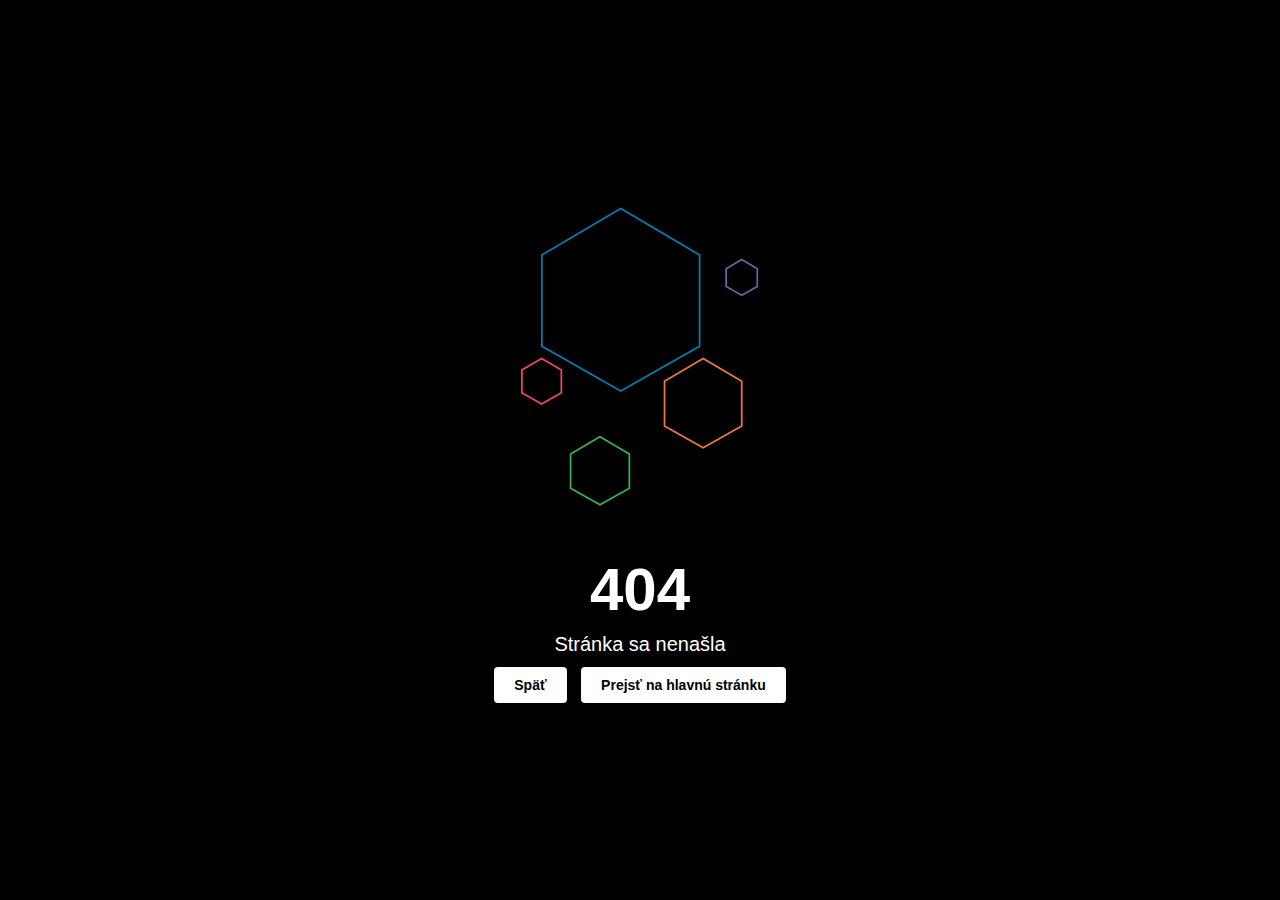
<file: index-error.html>
<!doctype html>
<html>
<head>
<meta charset="utf-8">
<title>Untitled Document</title>
	<link rel="stylesheet" href="style-error.css">
</head>

<body>
	
	<div class="container">
  <svg viewBox="0 0 837 1045" xmlns="http://www.w3.org/2000/svg">
    <g id="Page-1" stroke="none" stroke-width="1" fill="none" fill-rule="evenodd">
      <path d="M353,9 L626.664028,170 L626.664028,487 L353,642 L79.3359724,487 L79.3359724,170 L353,9 Z" id="Polygon-1" stroke="#007FB2" stroke-width="6"></path>
      <path d="M78.5,529 L147,569.186414 L147,648.311216 L78.5,687 L10,648.311216 L10,569.186414 L78.5,529 Z" id="Polygon-2" stroke="#EF4A5B" stroke-width="6"></path>
      <path d="M773,186 L827,217.538705 L827,279.636651 L773,310 L719,279.636651 L719,217.538705 L773,186 Z" id="Polygon-3" stroke="#795D9C" stroke-width="6"></path>
      <path d="M639,529 L773,607.846761 L773,763.091627 L639,839 L505,763.091627 L505,607.846761 L639,529 Z" id="Polygon-4" stroke="#F2773F" stroke-width="6"></path>
      <path d="M281,801 L383,861.025276 L383,979.21169 L281,1037 L179,979.21169 L179,861.025276 L281,801 Z" id="Polygon-5" stroke="#36B455" stroke-width="6"></path>
    </g>
  </svg>

  <div class="message-box">
    <h1>404</h1>
    <p>Stránka sa nenašla</p>
    <div class="buttons-con">
      <div class="action-link-wrap">
        <a href="index.html" class="link-button link-back-button">Späť</a>
        <a href="index.html" class="link-button">Prejsť na hlavnú stránku</a>
      </div>
    </div>
  </div>
</div>
</body>
</html>
</file>
<file: style-error.css>
@charset "utf-8";
/* CSS Document */

body {
  background-color: #000000;
  margin: 0;
  padding: 0;
  height: 100vh;
  width: 100%;
  overflow: hidden;
  display: flex;
  justify-content: center;
  align-items: center;
  font-family: Roboto, sans-serif;
}

.container {
  display: flex;
  flex-direction: column;
  align-items: center;
  justify-content: center;
}

svg {
  width: 80%;
  max-width: 400px;
  height: auto;
  margin-bottom: 20px;
}

.message-box {
  text-align: center;
  color: #FFF;
}

.message-box h1 {
  font-size: 60px;
  line-height: 46px;
  margin-bottom: 20px;
}

.message-box p {
  font-size: 20px;
  margin-bottom: 20px;
}

.buttons-con .action-link-wrap {
  margin-top: 20px;
}

.buttons-con .action-link-wrap a {
  background: #FFFFFF;
  padding: 10px 20px;
  border-radius: 4px;
  color: #000000;
  font-weight: bold;
  font-size: 14px;
  transition: all 0.3s ease;
  cursor: pointer;
  text-decoration: none;
  margin: 5px;
}

.buttons-con .action-link-wrap a:hover {
  background: #81FF6D;
}

/* Animácie polígonov */
#Polygon-1, #Polygon-2, #Polygon-3, #Polygon-4, #Polygon-5 {
  animation: float 1s infinite ease-in-out alternate;
}
#Polygon-2 { animation-delay: 0.2s; }
#Polygon-3 { animation-delay: 0.4s; }
#Polygon-4 { animation-delay: 0.6s; }
#Polygon-5 { animation-delay: 0.8s; }

@keyframes float {
  100% {
    transform: translateY(20px);
  }
}

/* RESPONSÍVNE */
@media (max-width: 600px) {
  svg {
    width: 90%;
  }

  .message-box h1 {
    font-size: 48px;
  }

  .message-box p {
    font-size: 18px;
  }

  .buttons-con .action-link-wrap a {
    padding: 8px 15px;
    font-size: 12px;
  }
}
</file>
